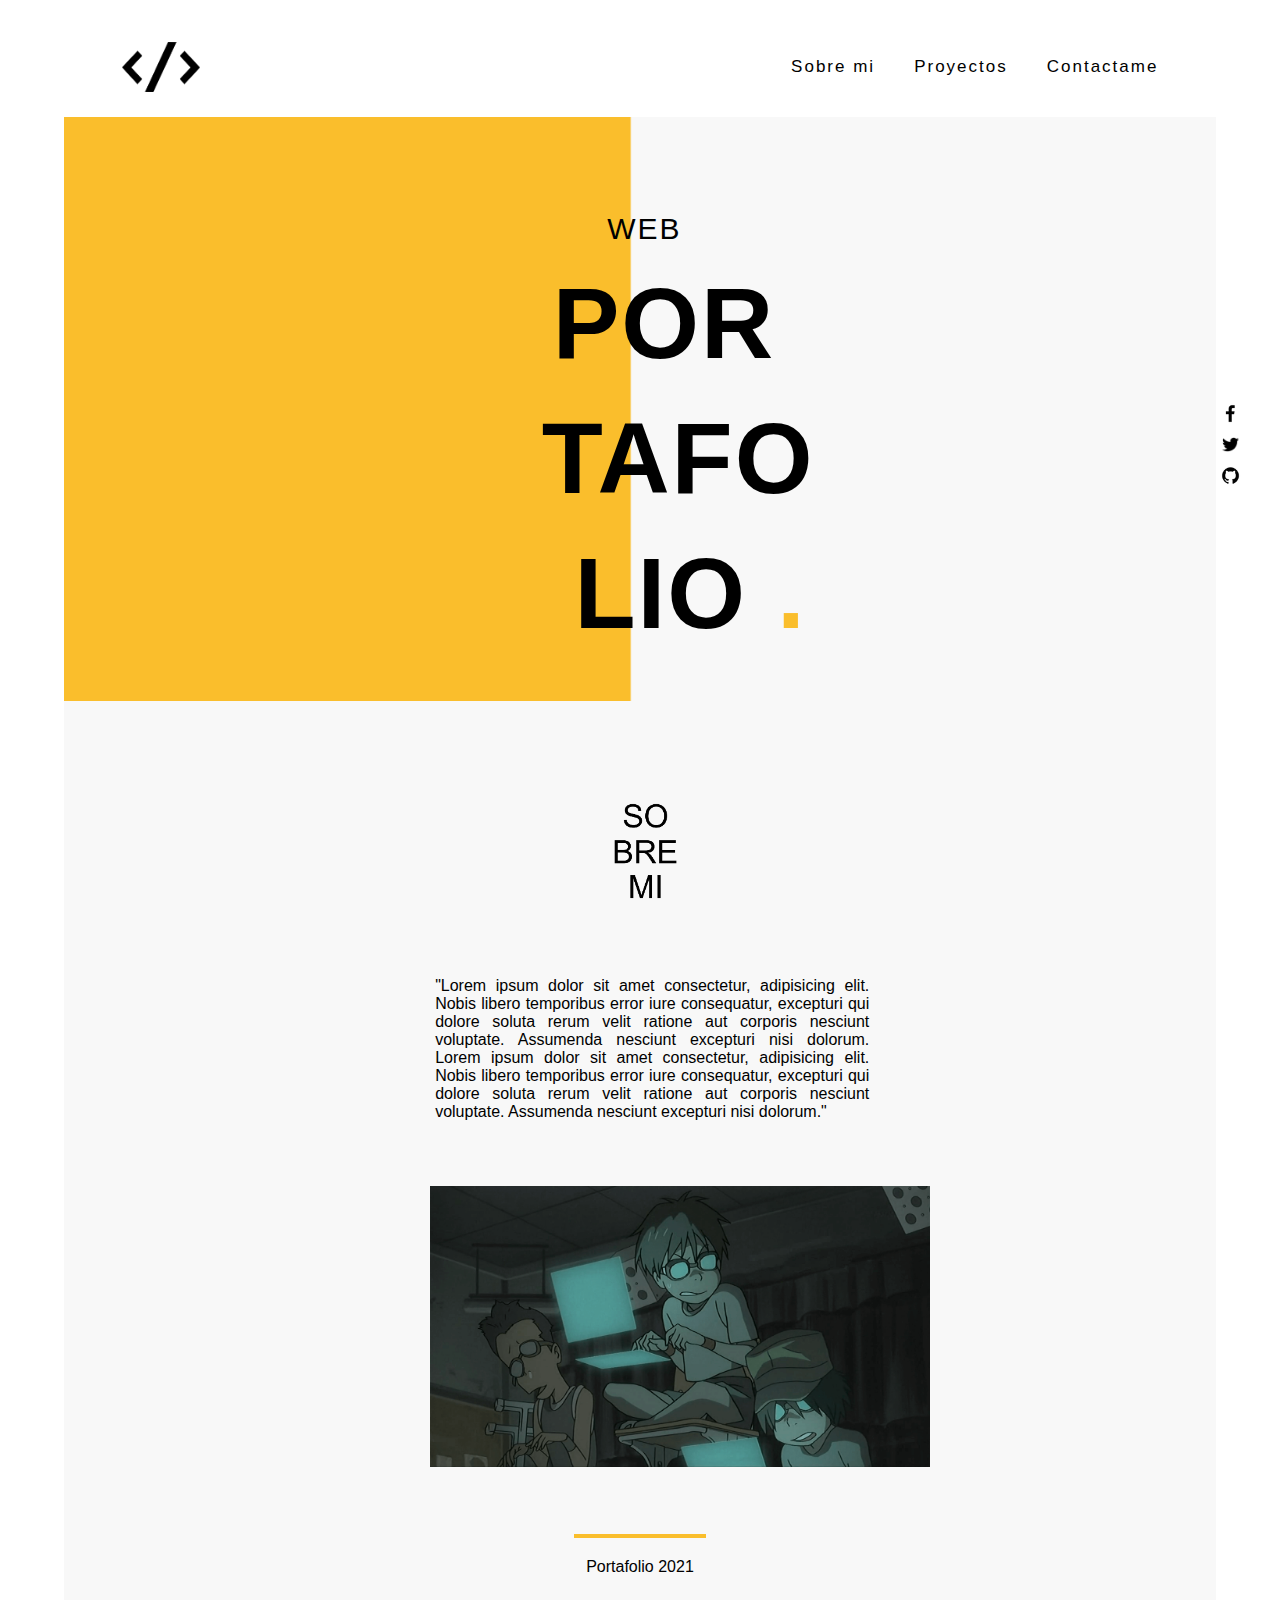
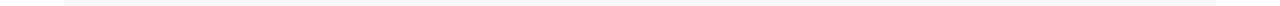
<file: portfolio/paginas/index.html>
<!DOCTYPE html>
<html lang="es">
  <head>
    <meta charset="UTF-8" />
    <meta http-equiv="X-UA-Compatible" content="IE=edge" />
    <meta name="viewport" content="width=device-width, initial-scale=1.0" />
    <link rel="stylesheet" href="../css/style.css" />
    <link
      rel="icon"
      type="image/png"
      href="https://www.wokine.com/wp-content/themes/wokine/assets/fav.png"
    />
    <link rel="stylesheet" href="https://unicons.iconscout.com/release/v4.0.0/css/thinline.css">
    <title>Portafolio</title>
  </head>
  <body>
    <header class="web-1280">
      <div class="contenedor">
        <img class="logo" src="../imagenes/logo.png" alt="logo portafolio" />
        <nav>
          <ul class="menu">
            <li><a href="#sobremi">Sobre mi</a></li>
            <li><a href="#proyectos">Proyectos</a></li>
            <li><a href="#contactame">Contactame</a></li>
          </ul>
        </nav>
      </div>
      <div class="header">
        <div class="titulo">
          <h2>WEB</h2>
          <h3 class="titulo-por">POR</h3>
          <h3 class="titulo-tafo">TAFO</h3>
          <h3 class="titulo-lio">LIO <span>.</span></h3>
        </div>
      </div>
      <ul class="list-socials">
        <li>
          <a class="facebook" href="https://www.facebook.com/josecarlos.cabreraonque/" target="_blank"><img src="../imagenes/icon-facebook.png" alt="icon facebook"></a>
        </li>
        <li>
          <a class="twitter" href="https://www.twitter.com" target="_blank"><img src="../imagenes/icon-twitter.png" alt="icon twitter"></a>
        </li>
        <li>
          <a class="github" href="https://www.github.com" target="_blank"><img src="../imagenes/icon-github.png" alt="icon github"></a>
        </li>
      </ul>
    </header>
    <div class="sobre-mi web-1280">
      <article>
        <section>
            <img src="../imagenes/sobremi.png" alt="sobre mi" id="sobremi">
          <div class="sobremi-text">
            <p>
              "Lorem ipsum dolor sit amet consectetur, adipisicing elit. Nobis
              libero temporibus error iure consequatur, excepturi qui dolore
              soluta rerum velit ratione aut corporis nesciunt voluptate.
              Assumenda nesciunt excepturi nisi dolorum.
              Lorem ipsum dolor sit amet consectetur, adipisicing elit. Nobis
              libero temporibus error iure consequatur, excepturi qui dolore
              soluta rerum velit ratione aut corporis nesciunt voluptate.
              Assumenda nesciunt excepturi nisi dolorum."
            </p>
          </div>
          <div class="foto-mi">
            <img src="../imagenes/foto.png" alt="foto programmer">
          </div>
          <!--Cuadrado sobre mi-->
          <div class="cuadrado-sobremi">
          </div>
          <p class="portafolio">
            Portafolio 2021
          </p>
        </section>
      </article>
    </div>
    <div class="proyects">
      <section>
      </section>
    </div>
  </body>
</html>
</file>
<file: portfolio/css/style.css>
*{
    margin: 0;
    padding: 0;
    box-sizing: border-box;
}


/*----------*/
/*fuente*/
/*----------*/
@import url('https://fonts.googleapis.com/css2?family=Teko:wght@300&display=swap');


/*----------*/
/*imagen de fondo*/
/*----------*/
body{
    font-family: 'Teko', sans-serif;
}
.header{
    background-image: url(../imagenes/background2.png);
    background-size: cover;
    padding: 30px;
}
.titulo{
    letter-spacing: 2px;
}
.titulo h2{
    margin-left: 47%;
    margin-bottom: 20px;
    margin-top: 65px;
    font-size: 30px;
    font-weight: normal;
}
.titulo-por{
    margin-left: 42%;
    margin-bottom: 20px;
    font-size: 100px;
}
.titulo-tafo{
    margin-left: 41%;
    margin-bottom: 20px;
    font-size: 100px;
}
.titulo-lio{
    margin-left: 44%;
    margin-bottom: 20px;
    font-size: 100px;
}
.titulo span{
    color: #FABE2C;
}


/*----------*/
/*header*/
/*----------*/
.logo{
    height: 50px;
}
.contenedor{
    display: flex;
    justify-content: space-between;
    max-width: 1280px;
    width: 90%;
    margin: auto;
    margin-top: 42px;
    margin-bottom: 25px;
    align-items: center;
}
.list-socials{
    list-style: none;
    position: fixed;
    z-index: 1000;
    top: 50%;
    right: 20px;
    z-index: 500;
    -webkit-transform: translate(50%, -50%);
    -moz-transform: translate(50%, -50%);
    -ms-transform: translate(50%, -50%);
    -o-transform: translate(50%, -50%);
    transform: translate(50%, -50%);
    -webkit-transition: -webkit-transform 500ms cubic-bezier(0.7, 0, 0.3, 1) 0ms;
    -moz-transition: -moz-transform 500ms cubic-bezier(0.7, 0, 0.3, 1) 0ms;
    transition: transform 500ms cubic-bezier(0.7, 0, 0.3, 1) 0ms;
}
.list-socials li a {
    height: 25px;
    width: 25px;
    line-height: 25px;
    display: block;
    text-align: center;
}
.list-socials li{
    padding-bottom: 6px;
    margin-right: 60px;
}
.list-socials li a img{
    height: 20px;
}


/*----------*/
/*nav bar*/
/*----------*/
.menu{
    display: flex;
}
.menu li{
    list-style: none;
}
.menu li a{
    text-decoration: none;
    color: black;
    margin-left: 39px;
    font-size: 17px;
    letter-spacing: 2px;
}
.menu li a:hover{
    color: #FABE2C;
    transition: 0.4s;
    -webkit-transition: 0.4s;
    -moz-transition: 0.4s;
    -ms-transition: 0.4s;
    -o-transition: 0.4s;
}


/*----------*/
/*Sobre mi*/
/*----------*/
.web-1280{
    max-width: 1280px;
    width: 90%;
    margin: auto;
}
#sobremi{
    height: 240px;
    display: inline-block;
    margin-left: 42%;
}
.sobre-mi{
    background-color: #F8F8F8;
    padding: 30px;
}
.sobre-mi h3{
    letter-spacing: 1px;
    margin-top: 120px;
    text-align: center;
    font-size: 47px;
    color: black;
    text-transform: uppercase;
}
.sobremi-text{
    width: 71%;
}
.sobremi-text p{
    text-align: center;
    margin: 2px 0 50px 44%;
    text-align: justify;
    font-size: 16px;
}
.foto-mi{
    width: 75%;
}
.foto-mi img{
    display: inline-block;
    margin: 15px 0 45px 41%;
    width: 500px;
}
.cuadrado-sobremi{
    background-color: #FABE2C;
    width: 12%;
    height: 4px;
    margin: 18px 0 20px 44%;
}
.portafolio{
    text-align: center;
    /*color: #FABE2C;*/
    font-size: 16px;
    font-weight: 100;
}


/*----------*/
/*Proyectos*/
/*----------*/
</file>
